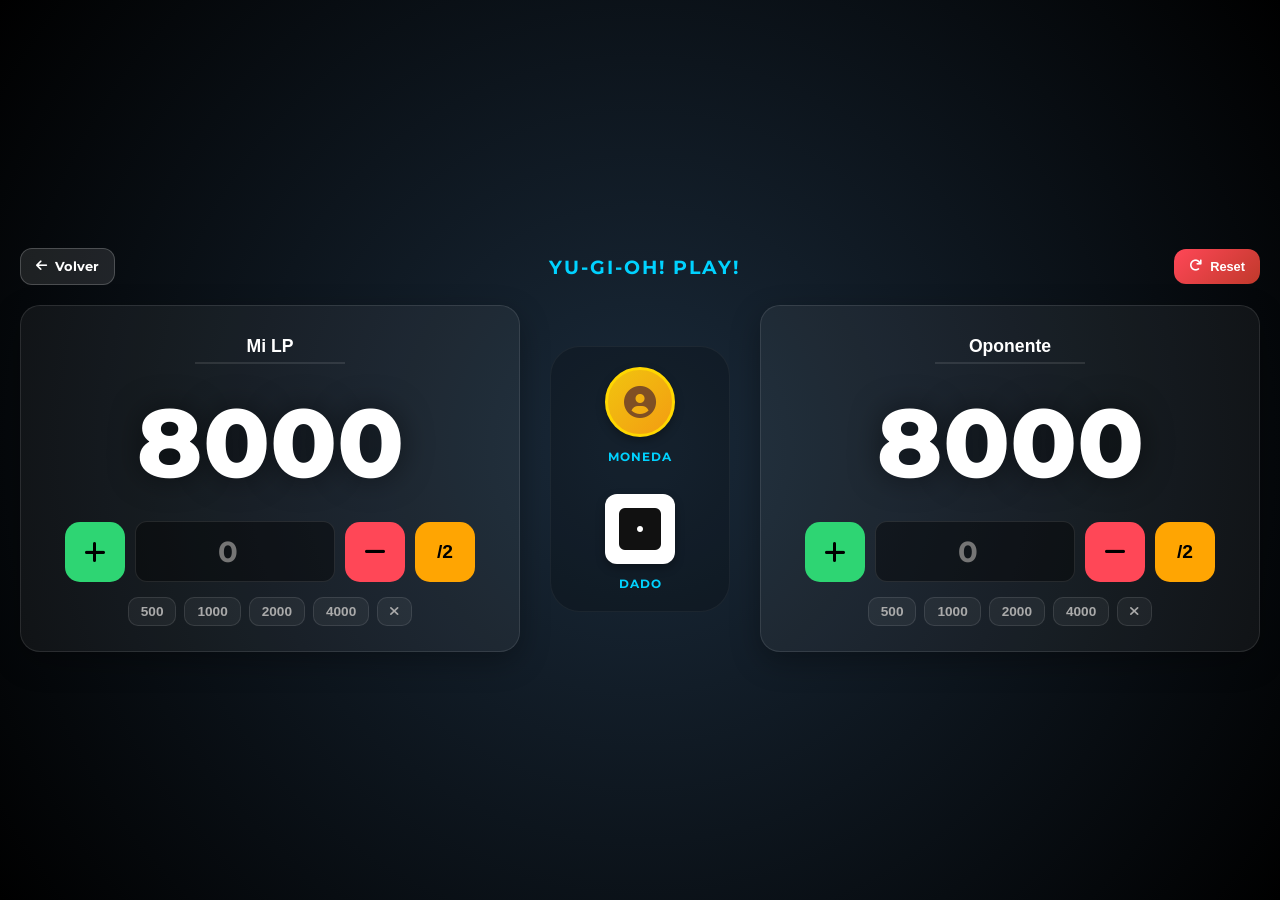
<file: docs/play.html>
<!DOCTYPE html>
<html lang="es">
<head>
    <meta charset="UTF-8">
    <meta name="viewport" content="width=device-width, initial-scale=1.0">
    <title>Vikingdev Play! - Yu-Gi-Oh LP Calculator</title>
    <link rel="icon" type="image/png" href="https://vikingtcg.xyz/favi.png">
    <link rel="stylesheet" href="https://cdnjs.cloudflare.com/ajax/libs/font-awesome/6.0.0/css/all.min.css">
    <link href="https://fonts.googleapis.com/css2?family=Montserrat:wght@400;700;800&display=swap" rel="stylesheet">
    <style>
        :root {
            --bg-color: #0f0f0f;
            --text-color: #ffffff;
            --primary-color: #00d2ff;
            --sum-color: #2ed573;
            --sub-color: #ff4757;
            --div-color: #ffa502;
            --card-bg: rgba(255, 255, 255, 0.05);
            --border-radius: 20px;
        }

        * {
            box-sizing: border-box;
            -webkit-tap-highlight-color: transparent;
            user-select: none;
        }

        body {
            margin: 0;
            padding: 0;
            background-color: var(--bg-color);
            background-image: radial-gradient(circle at center, #1a2a3a 0%, #000000 100%);
            color: var(--text-color);
            font-family: 'Montserrat', sans-serif;
            min-height: 100vh;
            display: flex;
            justify-content: center;
            align-items: center;
            overflow-x: hidden;
        }

        .calculator-container {
            width: 100%;
            max-width: 1400px;
            padding: 20px;
            display: flex;
            flex-direction: column;
            gap: 20px;
        }

        .play-header {
            display: flex;
            justify-content: space-between;
            align-items: center;
            width: 100%;
        }

        .play-header h1 {
            font-size: 1.2rem;
            margin: 0;
            color: var(--primary-color);
            text-transform: uppercase;
            letter-spacing: 2px;
            text-align: center;
            flex: 1;
        }

        .back-btn, .btn-reset-top {
            background: rgba(255, 255, 255, 0.1);
            border: 1px solid rgba(255, 255, 255, 0.2);
            color: white;
            padding: 10px 15px;
            border-radius: 12px;
            cursor: pointer;
            text-decoration: none;
            font-weight: 700;
            font-size: 0.8rem;
            transition: all 0.3s;
            display: flex;
            align-items: center;
            gap: 8px;
            white-space: nowrap;
        }

        .back-btn:hover, .btn-reset-top:hover {
            background: rgba(255, 255, 255, 0.2);
            transform: translateY(-2px);
        }

        .btn-reset-top {
            background: linear-gradient(135deg, #ff4757, #c0392b);
            border: none;
        }

        .main-layout {
            display: grid;
            grid-template-columns: 1fr 180px 1fr;
            gap: 30px;
            align-items: center;
        }

        .player-section {
            background: var(--card-bg);
            border-radius: var(--border-radius);
            padding: 25px;
            border: 1px solid rgba(255, 255, 255, 0.1);
            text-align: center;
            display: flex;
            flex-direction: column;
            gap: 15px;
            position: relative;
            box-shadow: 0 10px 30px rgba(0,0,0,0.3);
        }

        .player-name-container {
            display: flex;
            justify-content: center;
            align-items: center;
            gap: 10px;
        }

        .player-name {
            background: none;
            border: none;
            border-bottom: 2px solid rgba(255, 255, 255, 0.1);
            color: white;
            font-size: 1.1rem;
            font-weight: 800;
            text-align: center;
            padding: 5px;
            width: 150px;
            outline: none;
            transition: border-color 0.3s;
        }

        .player-name:focus {
            border-bottom-color: var(--primary-color);
        }

        .lp-display {
            font-size: 6rem;
            font-weight: 800;
            margin: 5px 0;
            text-shadow: 0 0 30px rgba(0, 0, 0, 0.5);
            transition: color 0.3s, transform 0.1s;
            font-variant-numeric: tabular-nums;
        }

        .lp-adding { color: var(--sum-color); transform: scale(1.1); }
        .lp-subtracting { color: var(--sub-color); transform: scale(0.9); }
        .lp-dividing { color: var(--div-color); transform: scale(0.95); }

        .controls-grid {
            display: flex;
            align-items: center;
            gap: 10px;
            justify-content: center;
        }

        .input-group {
            flex: 1;
            max-width: 200px;
        }

        .input-group input {
            width: 100%;
            background: rgba(0, 0, 0, 0.4);
            border: 1px solid rgba(255, 255, 255, 0.1);
            color: white;
            padding: 12px;
            border-radius: 12px;
            font-size: 1.8rem;
            text-align: center;
            font-family: inherit;
            font-weight: 700;
            outline: none;
        }

        .input-group input:focus {
            border-color: var(--primary-color);
        }

        .btn-side {
            width: 60px;
            height: 60px;
            border-radius: 15px;
            border: none;
            color: black;
            font-weight: 800;
            font-size: 1.5rem;
            cursor: pointer;
            transition: all 0.2s;
            display: flex;
            justify-content: center;
            align-items: center;
        }

        .btn-sum { background-color: var(--sum-color); }
        .btn-sub { background-color: var(--sub-color); }
        .btn-div { background-color: var(--div-color); font-size: 1.2rem; }

        .btn-side:hover {
            filter: brightness(1.2);
            transform: translateY(-2px);
        }

        .btn-side:active {
            transform: scale(0.9);
        }

        .quick-values {
            display: flex;
            gap: 8px;
            justify-content: center;
            flex-wrap: wrap;
        }

        .quick-values button {
            background: rgba(255, 255, 255, 0.05);
            border: 1px solid rgba(255, 255, 255, 0.1);
            color: #aaa;
            padding: 6px 12px;
            border-radius: 10px;
            font-size: 0.85rem;
            cursor: pointer;
            transition: all 0.2s;
            font-weight: 600;
        }

        .quick-values button:hover {
            background: rgba(255, 255, 255, 0.15);
            color: white;
            border-color: var(--primary-color);
        }

        /* Tools Section */
        .tools-section {
            display: flex;
            flex-direction: column;
            gap: 30px;
            align-items: center;
            background: rgba(0,0,0,0.2);
            padding: 20px;
            border-radius: 30px;
            border: 1px solid rgba(255,255,255,0.05);
        }

        .tool-box {
            display: flex;
            flex-direction: column;
            align-items: center;
            gap: 12px;
            cursor: pointer;
            transition: transform 0.3s;
        }

        .tool-box:hover {
            transform: scale(1.05);
        }

        .tool-box span {
            font-size: 0.75rem;
            font-weight: 700;
            text-transform: uppercase;
            letter-spacing: 1px;
            color: var(--primary-color);
        }

        /* Coin styles */
        .coin {
            width: 70px;
            height: 70px;
            position: relative;
            transform-style: preserve-3d;
            transition: transform 1s cubic-bezier(0.4, 0, 0.2, 1);
        }

        .coin .side {
            position: absolute;
            width: 100%;
            height: 100%;
            border-radius: 50%;
            display: flex;
            justify-content: center;
            align-items: center;
            font-size: 2rem;
            backface-visibility: hidden;
            border: 3px solid #ffd700;
            background: linear-gradient(135deg, #f1c40f, #f39c12);
            color: #7f4f24;
            box-shadow: 0 4px 10px rgba(0,0,0,0.3);
        }

        .coin .tails {
            transform: rotateY(180deg);
        }

        /* Dice styles */
        .dice {
            width: 70px;
            height: 70px;
            background: white;
            border-radius: 12px;
            display: flex;
            justify-content: center;
            align-items: center;
            font-size: 3rem;
            color: #111;
            box-shadow: 0 4px 10px rgba(0,0,0,0.3);
            transition: transform 0.5s;
        }

        .animate-dice {
            animation: roll 0.6s infinite ease-in-out;
        }

        @keyframes roll {
            0% { transform: rotate(0deg) translateY(0); }
            25% { transform: rotate(90deg) translateY(-10px); }
            50% { transform: rotate(180deg) translateY(0); }
            75% { transform: rotate(270deg) translateY(-10px); }
            100% { transform: rotate(360deg) translateY(0); }
        }

        /* Responsiveness */
        @media (max-width: 1200px) {
            .main-layout {
                grid-template-columns: 1fr;
                gap: 20px;
            }

            .tools-section {
                flex-direction: row;
                justify-content: center;
                width: 100%;
                gap: 50px;
                margin: 10px 0;
            }

            .lp-display {
                font-size: 5rem;
            }
        }

        @media (max-width: 640px) {
            .calculator-container {
                padding: 10px;
            }

            .player-section {
                padding: 15px;
            }

            .lp-display {
                font-size: 4.5rem;
            }

            .btn-side {
                width: 50px;
                height: 50px;
                font-size: 1.2rem;
            }

            .input-group input {
                font-size: 1.5rem;
                padding: 10px;
            }

            .play-header h1 {
                font-size: 1rem;
            }

            .back-btn span, .btn-reset-top span {
                display: none;
            }

            .tools-section {
                gap: 30px;
                padding: 15px;
            }
        }

        /* Landscape optimization */
        @media (max-height: 600px) and (orientation: landscape) {
            .calculator-container {
                flex-direction: row;
                flex-wrap: wrap;
                align-items: flex-start;
            }

            .play-header { width: 100%; }

            .main-layout {
                grid-template-columns: 1fr 1fr;
                width: 100%;
            }

            .tools-section {
                width: auto;
                position: fixed;
                bottom: 10px;
                left: 50%;
                transform: translateX(-50%);
                padding: 10px 30px;
                flex-direction: row;
                gap: 20px;
                z-index: 100;
            }

            .tool-box span { display: none; }
            .coin, .dice { width: 40px; height: 40px; font-size: 1.5rem; }
            .coin .side { font-size: 1.2rem; }
            .dice { font-size: 1.8rem; }

            .player-section { padding: 10px; gap: 5px; }
            .lp-display { font-size: 3rem; margin: 0; }
        }

        /* Modal Styles */
        .modal-overlay {
            position: fixed;
            top: 0;
            left: 0;
            width: 100%;
            height: 100%;
            background: rgba(0, 0, 0, 0.85);
            backdrop-filter: blur(8px);
            display: flex;
            justify-content: center;
            align-items: center;
            z-index: 1000;
            opacity: 0;
            visibility: hidden;
            transition: all 0.3s ease;
        }

        .modal-overlay.active {
            opacity: 1;
            visibility: visible;
        }

        .modal-content {
            background: #1a1a1a;
            border-radius: 25px;
            padding: 35px;
            width: 90%;
            max-width: 400px;
            text-align: center;
            border: 1px solid rgba(255, 255, 255, 0.1);
            transform: scale(0.8);
            transition: all 0.3s cubic-bezier(0.175, 0.885, 0.32, 1.275);
            box-shadow: 0 20px 50px rgba(0,0,0,0.5);
        }

        .modal-overlay.active .modal-content {
            transform: scale(1);
        }

        .modal-icon {
            font-size: 3.5rem;
            color: var(--sub-color);
            margin-bottom: 20px;
        }

        .modal-content h2 {
            margin: 0 0 15px 0;
            font-size: 1.5rem;
            color: white;
        }

        .modal-content p {
            margin: 0 0 30px 0;
            color: #aaa;
            line-height: 1.5;
        }

        .modal-actions {
            display: flex;
            gap: 15px;
            justify-content: center;
        }

        .modal-btn {
            padding: 12px 25px;
            border-radius: 12px;
            font-weight: 700;
            cursor: pointer;
            border: none;
            transition: all 0.2s;
            flex: 1;
        }

        .btn-confirm {
            background: var(--sub-color);
            color: white;
        }

        .btn-cancel {
            background: rgba(255, 255, 255, 0.1);
            color: white;
        }

        .modal-btn:hover {
            transform: translateY(-2px);
            filter: brightness(1.1);
        }

        .modal-btn:active {
            transform: scale(0.95);
        }

    </style>
</head>
<body class="play-body">
    <div class="calculator-container">
        <header class="play-header">
            <a href="index.html" class="back-btn" onclick="if(window.history.length > 1){ window.history.back(); return false; }"><i class="fas fa-arrow-left"></i> <span>Volver</span></a>
            <h1>Yu-Gi-Oh! Play!</h1>
            <button id="reset-game" class="btn-reset-top" onclick="showResetModal()"><i class="fas fa-redo"></i> <span>Reset</span></button>
        </header>

        <div class="main-layout">
            <!-- Player 1 -->
            <div class="player-section" id="player1">
                <div class="player-name-container">
                    <input type="text" class="player-name" placeholder="Jugador 1" value="Mi LP">
                </div>
                <div class="lp-display" id="lp-1">8000</div>

                <div class="controls-grid">
                    <button class="btn-side btn-sum" onclick="operate(1, 'sum')" title="Sumar"><i class="fas fa-plus"></i></button>
                    <div class="input-group">
                        <input type="number" id="input-1" placeholder="0" min="0" inputmode="numeric">
                    </div>
                    <button class="btn-side btn-sub" onclick="operate(1, 'sub')" title="Restar"><i class="fas fa-minus"></i></button>
                    <button class="btn-side btn-div" onclick="operate(1, 'div')" title="Dividir entre 2">/2</button>
                </div>

                <div class="quick-values">
                    <button onclick="setInputValue(1, 500)">500</button>
                    <button onclick="setInputValue(1, 1000)">1000</button>
                    <button onclick="setInputValue(1, 2000)">2000</button>
                    <button onclick="setInputValue(1, 4000)">4000</button>
                    <button onclick="clearInput(1)"><i class="fas fa-times"></i></button>
                </div>
            </div>

            <!-- Center Tools -->
            <div class="tools-section">
                <div class="tool-box" onclick="flipCoin()">
                    <div id="coin" class="coin">
                        <div class="side heads"><i class="fas fa-circle-user"></i></div>
                        <div class="side tails"><i class="fas fa-crown"></i></div>
                    </div>
                    <span id="coin-result">Moneda</span>
                </div>

                <div class="tool-box" onclick="rollDice()">
                    <div id="dice" class="dice">
                        <i class="fas fa-dice-one"></i>
                    </div>
                    <span id="dice-result">Dado</span>
                </div>
            </div>

            <!-- Player 2 -->
            <div class="player-section" id="player2">
                <div class="player-name-container">
                    <input type="text" class="player-name" placeholder="Jugador 2" value="Oponente">
                </div>
                <div class="lp-display" id="lp-2">8000</div>

                <div class="controls-grid">
                    <button class="btn-side btn-sum" onclick="operate(2, 'sum')" title="Sumar"><i class="fas fa-plus"></i></button>
                    <div class="input-group">
                        <input type="number" id="input-2" placeholder="0" min="0" inputmode="numeric">
                    </div>
                    <button class="btn-side btn-sub" onclick="operate(2, 'sub')" title="Restar"><i class="fas fa-minus"></i></button>
                    <button class="btn-side btn-div" onclick="operate(2, 'div')" title="Dividir entre 2">/2</button>
                </div>

                <div class="quick-values">
                    <button onclick="setInputValue(2, 500)">500</button>
                    <button onclick="setInputValue(2, 1000)">1000</button>
                    <button onclick="setInputValue(2, 2000)">2000</button>
                    <button onclick="setInputValue(2, 4000)">4000</button>
                    <button onclick="clearInput(2)"><i class="fas fa-times"></i></button>
                </div>
            </div>
        </div>
    </div>

    <!-- Reset Modal -->
    <div id="reset-modal" class="modal-overlay">
        <div class="modal-content">
            <div class="modal-icon"><i class="fas fa-exclamation-triangle"></i></div>
            <h2>¿Reiniciar partida?</h2>
            <p>Se restablecerán ambos contadores a 8000 LP y se limpiarán los resultados de los dados y la moneda.</p>
            <div class="modal-actions">
                <button class="modal-btn btn-cancel" onclick="closeResetModal()">Cancelar</button>
                <button class="modal-btn btn-confirm" onclick="confirmReset()">Confirmar</button>
            </div>
        </div>
    </div>

    <script>
        let lp = [8000, 8000];
        let animationRefs = [null, null];
        const diceIcons = [
            'fa-dice-one', 'fa-dice-two', 'fa-dice-three',
            'fa-dice-four', 'fa-dice-five', 'fa-dice-six'
        ];

        function getRandomInt(max) {
            const array = new Uint32Array(1);
            crypto.getRandomValues(array);
            return array[0] % max;
        }

        function operate(playerIdx, type) {
            const index = playerIdx - 1;
            const inputEl = document.getElementById(`input-${playerIdx}`);
            const displayEl = document.getElementById(`lp-${playerIdx}`);
            const value = parseInt(inputEl.value) || 0;

            if (value === 0 && type !== 'div') return;

            let startValue = lp[index];
            let endValue = startValue;

            if (type === 'sum') {
                endValue += value;
                animateValue(displayEl, startValue, endValue, 'lp-adding');
            } else if (type === 'sub') {
                endValue -= value;
                if (endValue < 0) endValue = 0;
                animateValue(displayEl, startValue, endValue, 'lp-subtracting');
            } else if (type === 'div') {
                endValue = Math.floor(startValue / 2);
                animateValue(displayEl, startValue, endValue, 'lp-dividing');
            }

            lp[index] = endValue;
            inputEl.value = '';
        }

        function animateValue(el, start, end, className) {
            const playerIdx = el.id.split('-')[1] - 1;
            if (animationRefs[playerIdx]) {
                cancelAnimationFrame(animationRefs[playerIdx]);
            }

            const duration = 400; // Faster animation
            const startTime = performance.now();

            el.classList.remove('lp-adding', 'lp-subtracting', 'lp-dividing');
            el.classList.add(className);

            function update(currentTime) {
                const elapsed = currentTime - startTime;
                const progress = Math.min(elapsed / duration, 1);

                // Ease out cubic
                const easeProgress = 1 - Math.pow(1 - progress, 3);

                const currentValue = Math.floor(start + (end - start) * easeProgress);
                el.innerText = currentValue;

                if (progress < 1) {
                    animationRefs[playerIdx] = requestAnimationFrame(update);
                } else {
                    el.innerText = end;
                    animationRefs[playerIdx] = null;
                    setTimeout(() => el.classList.remove(className), 300);
                }
            }

            animationRefs[playerIdx] = requestAnimationFrame(update);
        }

        function setInputValue(playerIdx, val) {
            const el = document.getElementById(`input-${playerIdx}`);
            const current = parseInt(el.value) || 0;
            el.value = current + val;
        }

        function clearInput(playerIdx) {
            document.getElementById(`input-${playerIdx}`).value = '';
        }

        function showResetModal() {
            document.getElementById('reset-modal').classList.add('active');
        }

        function closeResetModal() {
            document.getElementById('reset-modal').classList.remove('active');
        }

        function confirmReset() {
            resetGame();
            closeResetModal();
        }

        function resetGame() {
            lp = [8000, 8000];
            document.getElementById('lp-1').innerText = 8000;
            document.getElementById('lp-2').innerText = 8000;
            document.getElementById('input-1').value = '';
            document.getElementById('input-2').value = '';
            document.getElementById('coin-result').innerText = 'Moneda';
            document.getElementById('dice-result').innerText = 'Dado';

            // Cancel any ongoing animations
            animationRefs.forEach((ref, idx) => {
                if (ref) cancelAnimationFrame(ref);
                animationRefs[idx] = null;
            });

            // Clear animation classes
            document.getElementById('lp-1').className = 'lp-display';
            document.getElementById('lp-2').className = 'lp-display';
        }

        let isFlipping = false;
        let coinRotation = 0;
        function flipCoin() {
            if (isFlipping) return;
            isFlipping = true;
            const coin = document.getElementById('coin');
            const resultText = document.getElementById('coin-result');

            resultText.innerText = 'Girando...';

            const isHeads = getRandomInt(2) === 0;
            const result = isHeads ? 'Cara' : 'Cruz';

            // Add at least 5 full rotations (1800 deg)
            const extraRotations = 5 + getRandomInt(5);
            const currentFullRotations = Math.floor(coinRotation / 360);
            coinRotation = (currentFullRotations + extraRotations) * 360 + (isHeads ? 0 : 180);

            coin.style.transform = `rotateY(${coinRotation}deg)`;

            setTimeout(() => {
                resultText.innerText = result;
                isFlipping = false;
            }, 1000);
        }

        let isRolling = false;
        function rollDice() {
            if (isRolling) return;
            isRolling = true;
            const dice = document.getElementById('dice');
            const resultText = document.getElementById('dice-result');

            dice.classList.add('animate-dice');
            resultText.innerText = 'Lanzando...';

            let rolls = 0;
            const interval = setInterval(() => {
                const randomIdx = getRandomInt(6);
                dice.innerHTML = `<i class="fas ${diceIcons[randomIdx]}"></i>`;
                rolls++;
                if (rolls > 15) {
                    clearInterval(interval);
                    const finalVal = getRandomInt(6);
                    dice.innerHTML = `<i class="fas ${diceIcons[finalVal]}"></i>`;
                    dice.classList.remove('animate-dice');
                    resultText.innerText = `Resultado: ${finalVal + 1}`;
                    isRolling = false;
                }
            }, 60);
        }
    </script>
</body>
</html>
</file>
